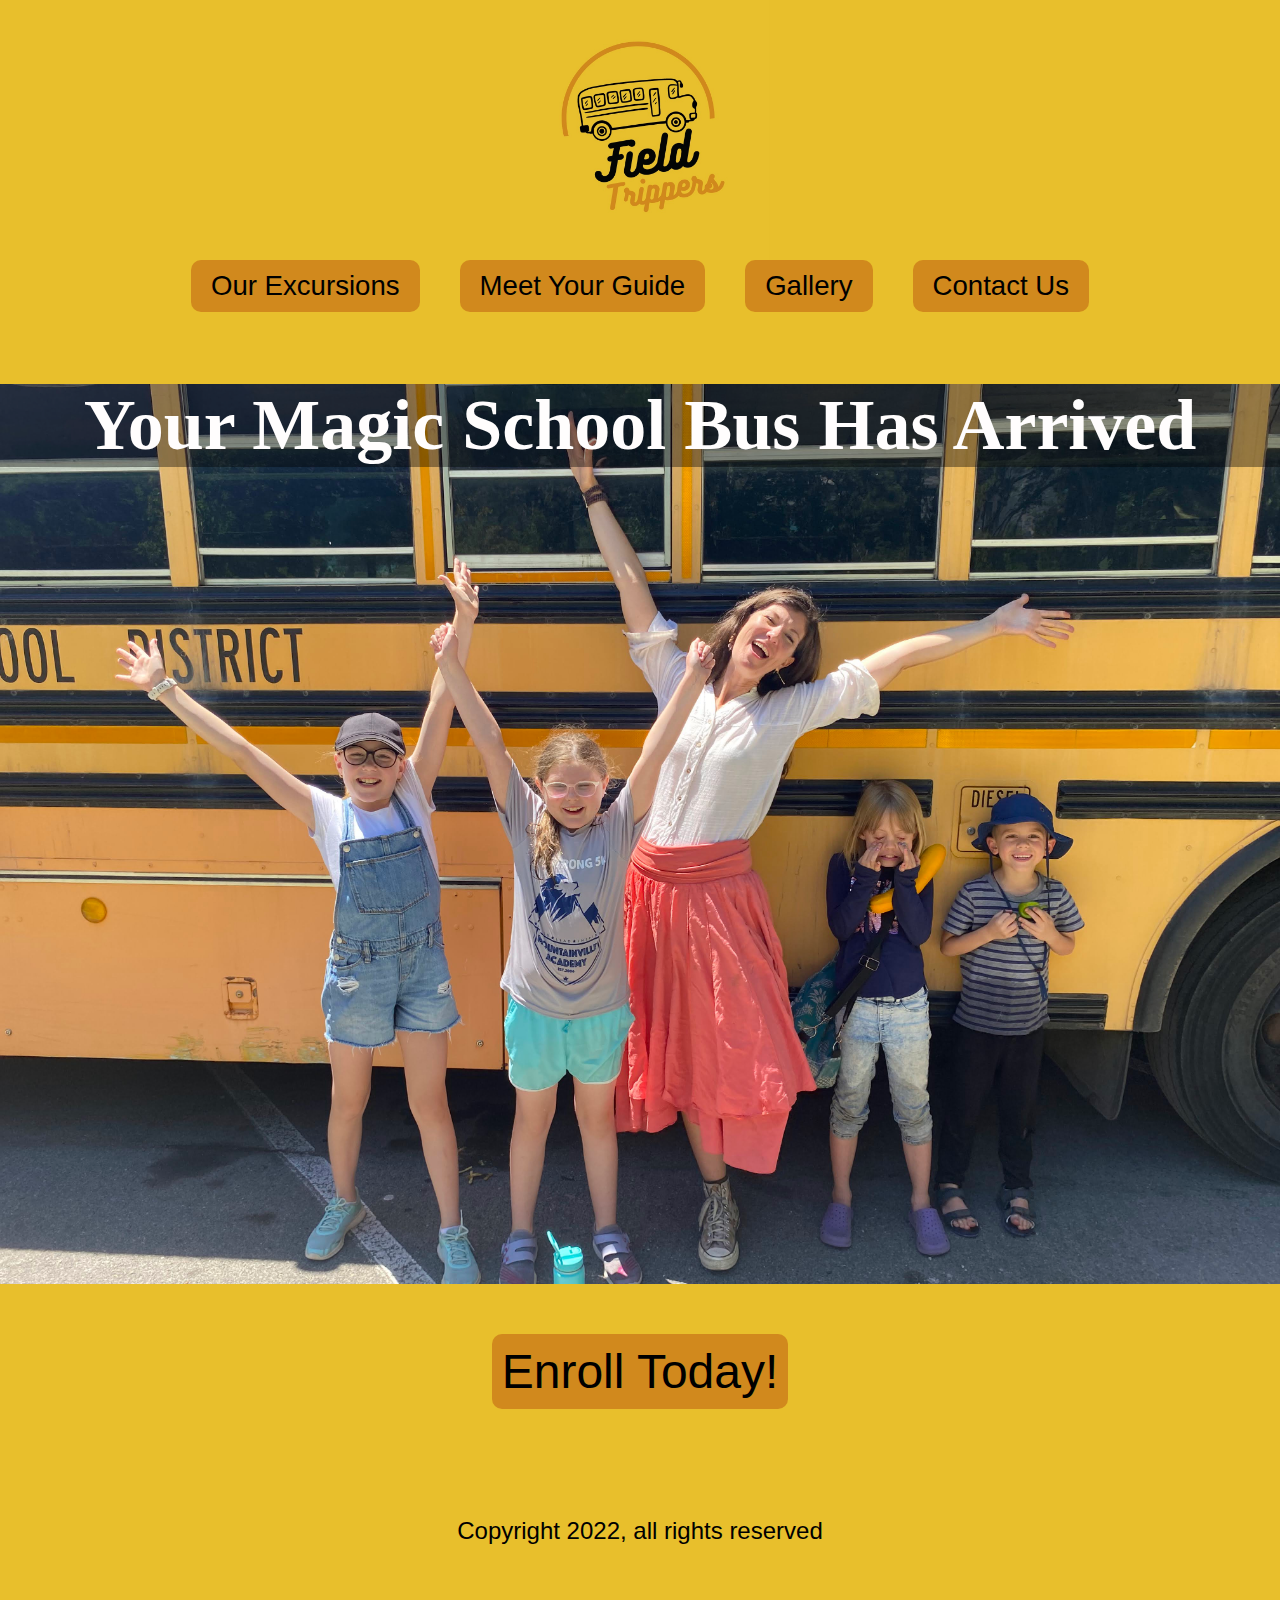
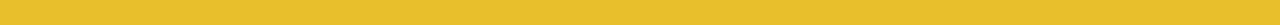
<file: index.html>
<!--Hello World!-->

<!DOCTYPE html>
<html>

<head>
    <meta charset="utf-8" />
    <meta name="viewport" content="width=device-width, initial-scale=1">
    <!-- Title of the browser tab -->
    <title>Field-Trippers</title>
    <!-- We are importing our css styles here -->
    <link rel="stylesheet" href="style.css">
    <!-- We are setting the tab icon here -->
    <link rel="icon" href="assets/Field-Trippers-Logo-jpg.jpg" type="image/x-icon">
    <!-- We are importing icons here -->
    <link rel="stylesheet" href="https://use.fontawesome.com/releases/v5.7.1/css/all.css"
        integrity="sha384-fnmOCqbTlWIlj8LyTjo7mOUStjsKC4pOpQbqyi7RrhN7udi9RwhKkMHpvLbHG9Sr" crossorigin="anonymous" />
    <!-- We are importing google fonts here -->
    <link href="https://fonts.googleapis.com/css2?family=Montserrat:wght@400;500&display=swap" rel="stylesheet">
</head>

<body>
    <!-- Grid -->

    <!-- Header -->
    <header class="">
        <a href="index.html" class="logo">
            <img class="" src="assets/Field-Trippers-Logo-jpg.jpg" alt="Tech-Moms" width="260px"></a>
        <!-- Navigation -->
        <nav>
            <a href="ourexcursions.html">Our Excursions</a>
            <a href="about.html">Meet Your Guide</a>
            <a href="gallery.html">Gallery</a>
            <a href="contactus.html">Contact Us</a>

        </nav>
    </header>

    <!-- SECTION SECTION -->
    <section class="header-container">
        <div class=header-container-title>
            <p>Your Magic School Bus Has Arrived</p>
        </div>
        <!-- This section is displaying our image that we set in the CSS -->
    </section>
    <nav>
        <a href="https://form.jotform.com/231876963282165" class="links">Enroll Today!</a>
    </nav>
    <!-- Footer -->
    <footer class="">
        <div class="">
            <div class="">
                <a href="https://www.instagram.com/field_trippers_tribe/">
                    <i class="fab fa-instagram fa-3x "></i>
                    <a href="https://www.facebook.com/fieldtrippers">
                        <i class="fab fa-facebook-square fa-3x "></i>
                    </a>
                    <a href="https://www.linkedin.com/in/kerimae/">
                        <i class="fab fa-linkedin fa-3x "></i>
                    </a>
            </div>

            <div>
                Copyright 2022, all rights reserved
            </div>
        </div>
    </footer>
    </div>

</body>

</html>
</file>
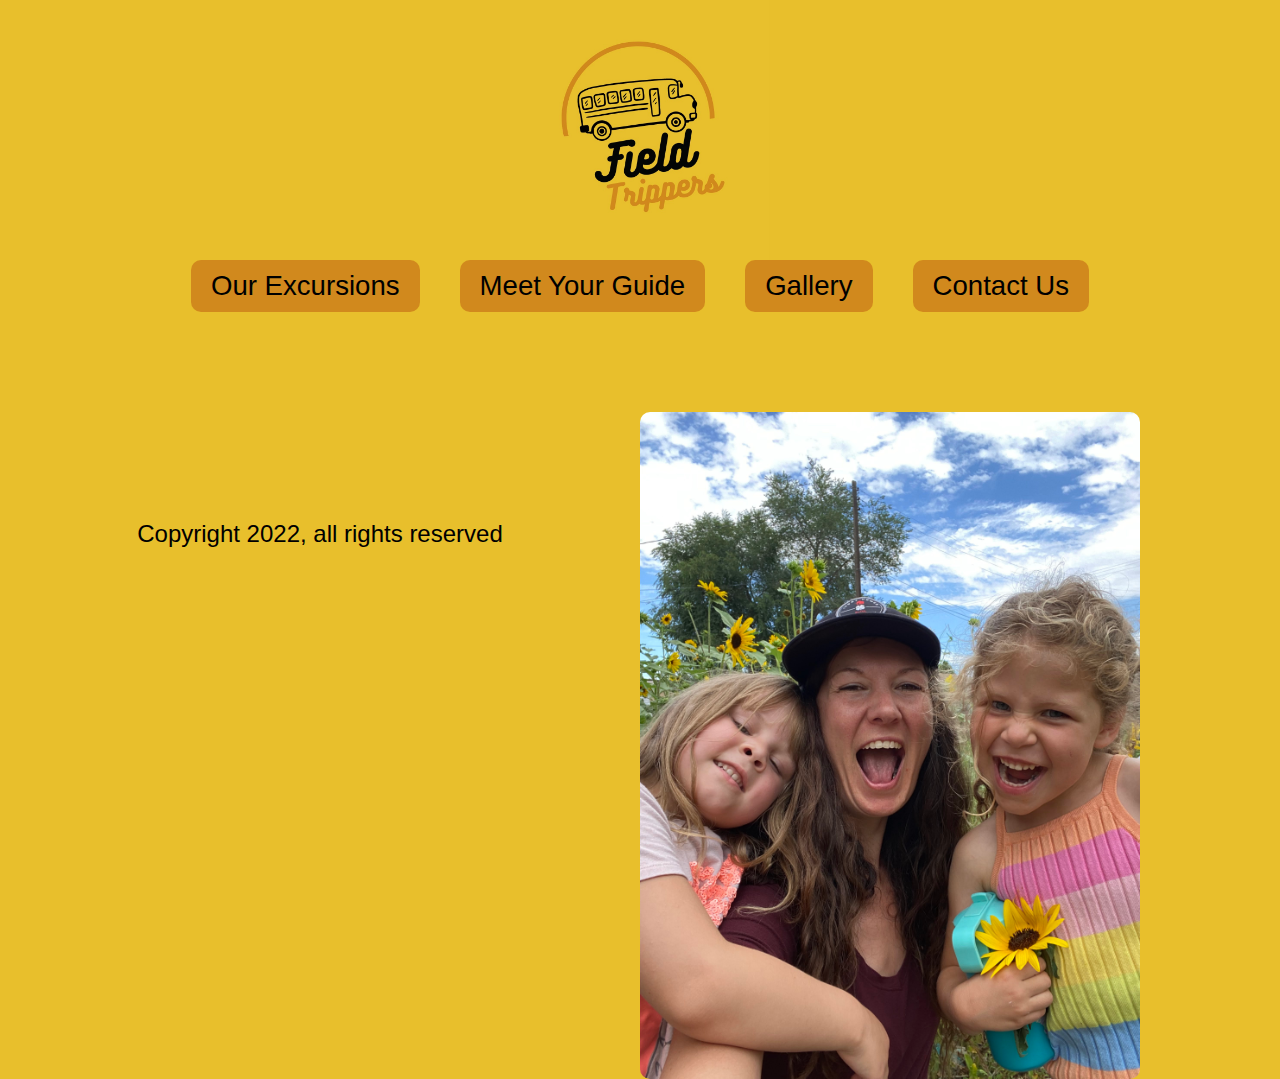
<file: contactus.html>
<!--Hello World!-->

<!DOCTYPE html>
<html>

<head>
    <meta charset="utf-8" />
    <meta name="viewport" content="width=device-width, initial-scale=1">
    <!-- Title of the browser tab -->
    <title>Field-Trippers</title>
    <!-- We are importing our css styles here -->
    <link rel="stylesheet" href="style.css">
    <!-- We are setting the tab icon here -->
    <link rel="icon" href="assets/Field-Trippers-Logo-jpg.jpg" type="image/x-icon">
    <!-- We are importing icons here -->
    <link rel="stylesheet" href="https://use.fontawesome.com/releases/v5.7.1/css/all.css"
        integrity="sha384-fnmOCqbTlWIlj8LyTjo7mOUStjsKC4pOpQbqyi7RrhN7udi9RwhKkMHpvLbHG9Sr" crossorigin="anonymous" />
    <!-- We are importing google fonts here -->
    <link href="https://fonts.googleapis.com/css2?family=Montserrat:wght@400;500&display=swap" rel="stylesheet">
</head>

<body>
    <!-- Grid -->

    <!-- Header -->
    <header class="">
        <a href="index.html" class="logo">
            <img class="" src="assets/Field-Trippers-Logo-jpg.jpg" alt="Tech-Moms" width="260px"></a>
        <!-- Navigation -->
        <nav>
            <a href="ourexcursions.html">Our Excursions</a>
            <a href="about.html">Meet Your Guide</a>
            <a href="gallery.html">Gallery</a>
            <a href="contactus.html">Contact Us</a>
        </nav>
    </header>

    <!-- SECTION SECTION -->
    <section style="padding-inline: 100px;">
        <img src="assets/contact us.jpg" width="500px"
            style="margin-right: 40px; display:block; border-radius:10px; float:right">
        <p style="margin-top: 100px;">

        </p>
    </section>


    <!-- Footer -->
    <footer class="">
        <div class="">
            <div class="">
                <a href="https://www.instagram.com/field_trippers_tribe/">
                    <i class="fab fa-instagram fa-3x "></i>
                    <a href="https://www.facebook.com/fieldtrippers">
                        <i class="fab fa-facebook-square fa-3x "></i>
                    </a>
                    <a href="https://www.linkedin.com/in/kerimae/">
                        <i class="fab fa-linkedin fa-3x "></i>
                    </a>
            </div>

            <div>
                Copyright 2022, all rights reserved
            </div>
        </div>
    </footer>
    </div>

</body>

</html>
</file>
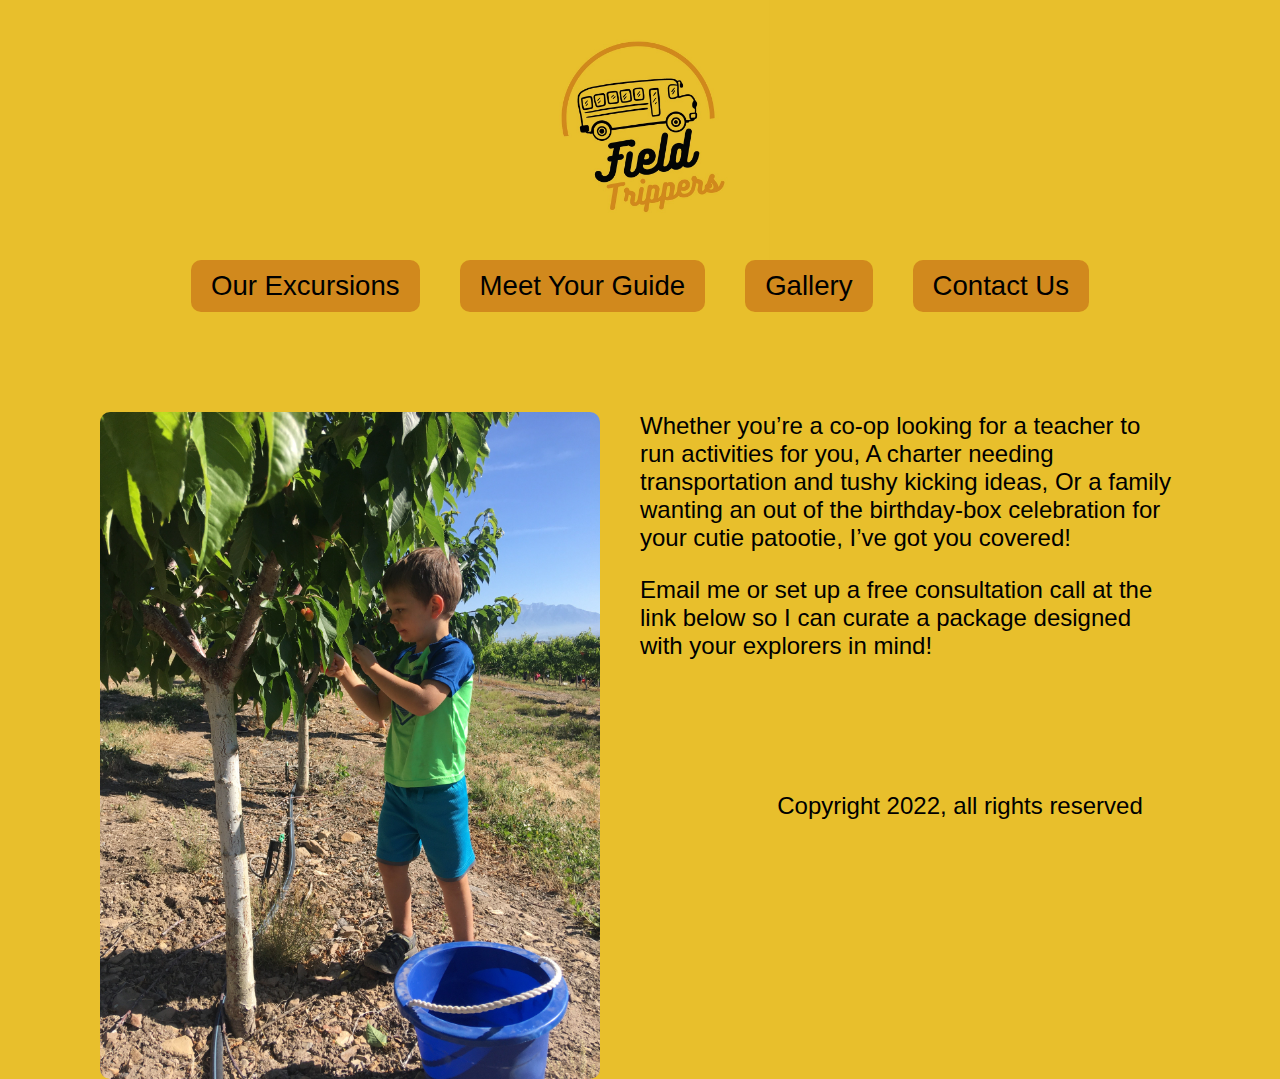
<file: ourexcursions.html>
<!--Hello World!-->

<!DOCTYPE html>
<html>

<head>
    <meta charset="utf-8" />
    <meta name="viewport" content="width=device-width, initial-scale=1">
    <!-- Title of the browser tab -->
    <title>Field-Trippers</title>
    <!-- We are importing our css styles here -->
    <link rel="stylesheet" href="style.css">
    <!-- We are setting the tab icon here -->
    <link rel="icon" href="assets/Field-Trippers-Logo-jpg.jpg" type="image/x-icon">
    <!-- We are importing icons here -->
    <link rel="stylesheet" href="https://use.fontawesome.com/releases/v5.7.1/css/all.css"
        integrity="sha384-fnmOCqbTlWIlj8LyTjo7mOUStjsKC4pOpQbqyi7RrhN7udi9RwhKkMHpvLbHG9Sr" crossorigin="anonymous" />
    <!-- We are importing google fonts here -->
    <link href="https://fonts.googleapis.com/css2?family=Montserrat:wght@400;500&display=swap" rel="stylesheet">
</head>

<body>
    <!-- Grid -->

    <!-- Header -->
    <header class="">
        <a href="index.html" class="logo">
            <img class="" src="assets/Field-Trippers-Logo-jpg.jpg" alt="Tech-Moms" width="260px"></a>
        <!-- Navigation -->
        <nav>
            <a href="ourexcursions.html">Our Excursions</a>
            <a href="about.html">Meet Your Guide</a>
            <a href="gallery.html">Gallery</a>
            <a href="contactus.html">Contact Us</a>

        </nav>
    </header>

    <!-- SECTION SECTION -->
    <section style="padding-inline: 100px;">
        <img src="assets/Sam tree.JPG" width="500px"
            style="margin-right: 40px; display:block; border-radius:10px; float:left">
        <p style="margin-top: 100px;">
        <p>Whether you’re a co-op looking for a teacher to run activities for you,
            A charter needing transportation and tushy kicking ideas,
            Or a family wanting an out of the birthday-box celebration for your cutie patootie,
            I’ve got you covered!</p>

        <p>Email me or set up a free consultation call at the link below so I can curate a package designed with your
            explorers in mind!

        </p>
    </section>


    <!-- Footer -->
    <footer class="">
        <div class="">
            <div class="">
                <a href="https://www.instagram.com/field_trippers_tribe/">
                    <i class="fab fa-instagram fa-3x "></i>
                    <a href="https://www.facebook.com/fieldtrippers">
                        <i class="fab fa-facebook-square fa-3x "></i>
                    </a>
                    <a href="https://www.linkedin.com/in/kerimae/">
                        <i class="fab fa-linkedin fa-3x "></i>
                    </a>

                </a>
            </div>

            <div>
                Copyright 2022, all rights reserved
            </div>
        </div>
    </footer>
    </div>

</body>

</html>
</file>
<file: style.css>
@font-face {
    font-family: brandfont;
    src: url(assets/BukhariScript.ttf);
}

body {
    margin: 0;
    font-family: 'Trebuchet MS', 'Lucida Sans Unicode', 'Lucida Grande', 'Lucida Sans', Arial, sans-serif;
    font-size: 24px;
    background-color: #e8bf2c;
}

.h1 {
    font-family: brandfont;
    font-size: 52px;
}

.header-container {
    height: 100vh;
    background-image: url(assets/First-Field-Trippers.jpg);
    background-size: cover;
}

.logo {
    border: none;
    background-color: transparent;
    display: flex;
    justify-content: center;
}

nav {
    display: flex;
    justify-content: center;
}

nav a {
    padding: 10px 20px;
    background-color: #d1891d;
    color: black;
    border-radius: 10px;
    font-size: 1.15em;
    text-decoration: none;
    margin-inline: 20px;

}

.links {
    display: flex;
    justify-content: center;
    padding: 10px 10px;
    background-color: #d1891d;
    color: black;
    border-radius: 10px;
    font-size: 2em;
    text-decoration: none;
    margin-inline: 30px;
    margin-top: 50px;
}

.gallery img {
    width: 300px;
    padding: 10px;
    border-radius: 40px;
    align: center;
}

footer {
    display: flex;
    justify-content: center;
    padding: 80px;
}

footer a {
    margin: 0 30px 10px;
    color: black;
    text-decoration: none;
}

.header-container-title {
    text-align: center;
    color: rgb(255, 253, 253);
    font-family: Georgia;
    font-size: 300%;
    font-weight: bold;
    text-align: center;

}

.header-container-title p {
    background-color: #00000061;

}

.sidebar-container {
    padding: 10px;
    background-color: aliceblue;
}

.sidebar-accent {
    padding: 30px 30px 10px 30px;
    font-size: 16pt;
    text-transform: uppercase;
    color: black
}

.sidebar-title {
    font-size: 50px;
    font-weight: bold;
    padding: left 30px;
    width: 1000px;
    border-bottom: 5px solid black;
}
</file>
